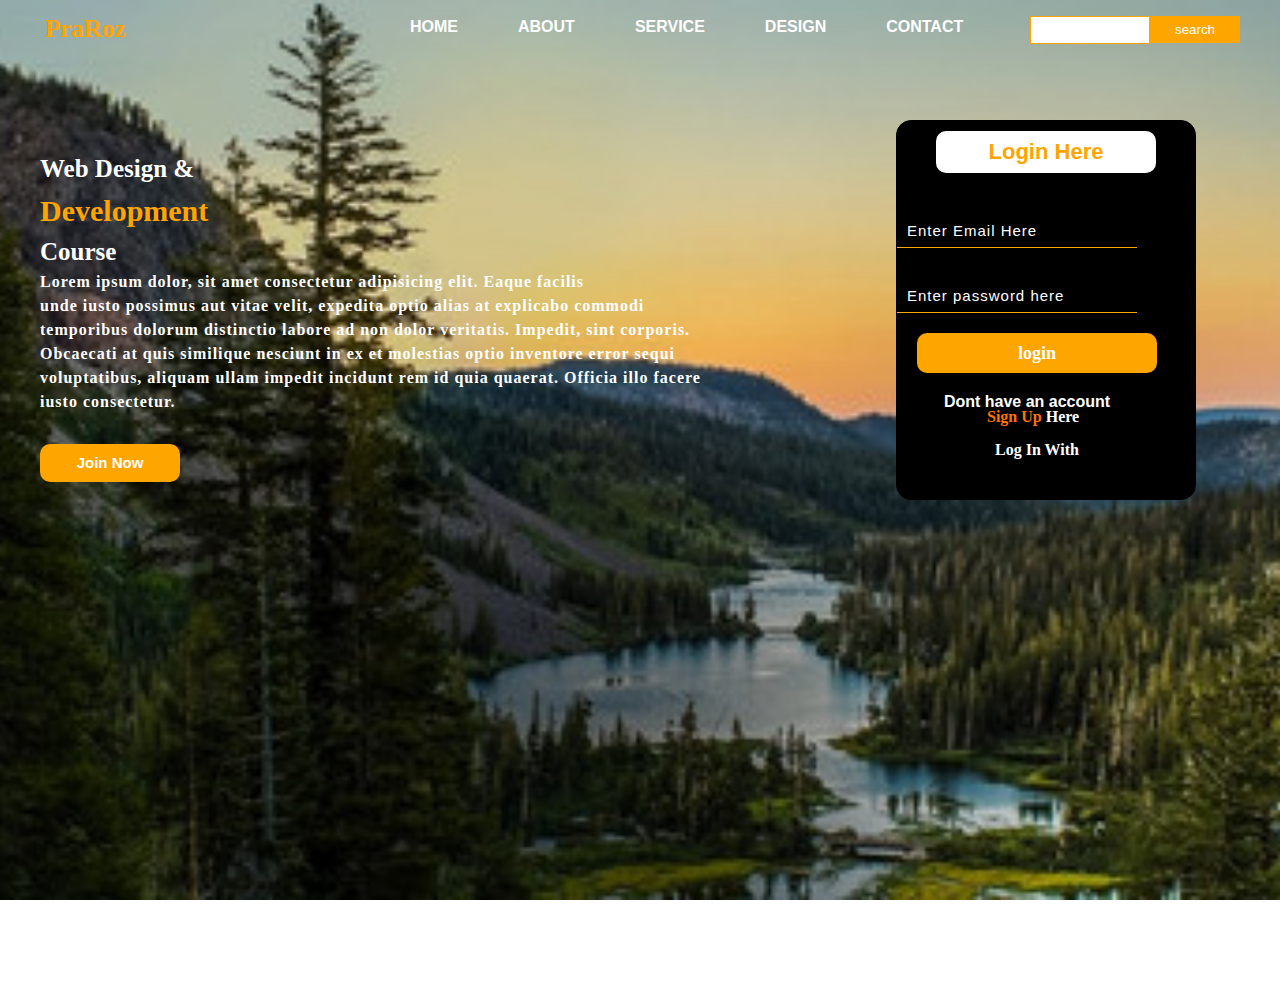
<file: index.html>
<!DOCTYPE html>
<html lang="en">
<head>
    <meta charset="UTF-8">
    <meta http-equiv="X-UA-Compatible" content="IE=edge">
    <meta name="viewport" content="width=device-width, initial-scale=1.0">
    <title>Step By Step Tutorial</title>
    <link rel="stylesheet" href="https://cdnjs.cloudflare.com/ajax/libs/font-awesome/6.1.1/css/all.min.css" integrity="sha512-KfkfwYDsLkIlwQp6LFnl8zNdLGxu9YAA1QvwINks4PhcElQSvqcyVLLD9aMhXd13uQjoXtEKNosOWaZqXgel0g==" crossorigin="anonymous" referrerpolicy="no-referrer" />
    <link rel="stylesheet" href="index1.css">
</head>
<body>
    <div class="container">
        <div class="navbar">
            <div class="icon">
                <h2 class="logo">PraRoz</h2>
            </div>
            
       
        <div class="list">
            <ul>
                <li><a href="">home </a></li>
                <li><a href="">about</a></li>
                <li><a href="">service</a></li>
                <li><a href="">design</a></li>
                <li><a href="">contact</a></li>
            </ul>
        </div>
        <div class="search">
            <input class="sear" type="search" name="search" id="" placeholder="Type To Text">
            <button><a href="">search</a></button>
        </div> 
        </div>
        <section class="main">
            <div class="text"> 
                <h2> web design &  <br><span>development</span> <br> course</h2> 
                <p>  Lorem ipsum dolor, sit amet consectetur adipisicing elit. Eaque facilis <br> unde iusto possimus aut vitae velit, expedita optio alias at explicabo commodi  <br> temporibus dolorum  distinctio labore ad non dolor veritatis.
                    Impedit, sint corporis. <br> Obcaecati at quis similique  nesciunt in  ex et molestias optio inventore error sequi <br>
                    
                    voluptatibus, aliquam ullam impedit incidunt rem id quia quaerat.  Officia illo facere <br> iusto consectetur.
                  
                
                </p>
                <div  class="now"> <a href="">join now</a></div>
               
              
            </div>
       
        <!-- form part -->
        <div class="form">
            <h2>login here</h2>
            <input type="email" name="" id="" placeholder="Enter Email Here">
            <input type="password" name="" id="" placeholder="Enter password here">
             <p class="new"><a href="">login</a></p>
            <p class="link">Dont have an account</p>
            <a href="" class="sign">Sign Up <span>Here</span> </a>
            <p class="liw">Log in with</p>
        
            <div class="icon">
                <a href=""><i class="fa-brands fa-facebook"></i></a>
                <a href=""><i class="fa-brands fa-instagram"></i></a>
                <a href=""><i class="fa-brands fa-github"></i></a>
                <a href=""><i class="fa-brands fa-twitter"></i></a>
                <a href=""><i class="fa-brands fa-telegram"></i></a>
                <a href=""><i class="fa-brands fa-whatsapp"></i></a>



                

            </div>
        </div>
      
        
       
    </section>
   

</div>
</body>
</html>
</file>
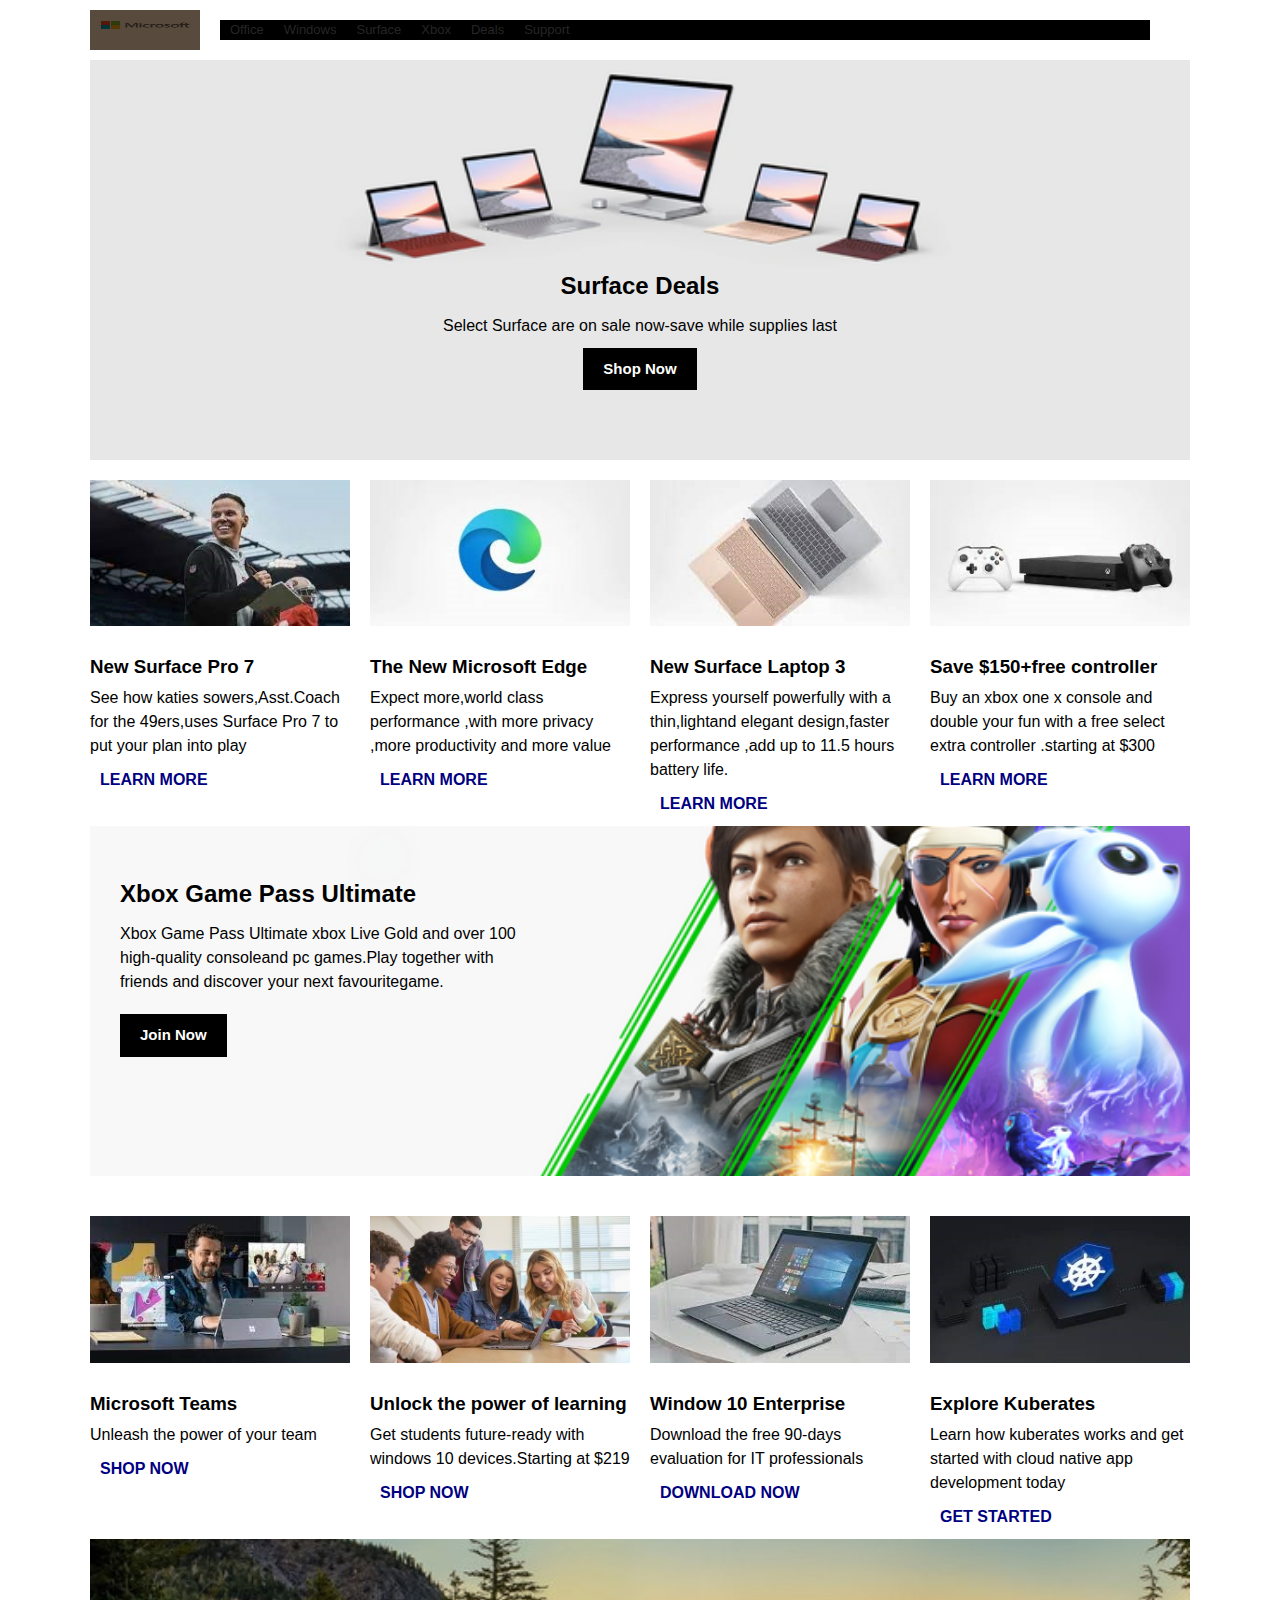
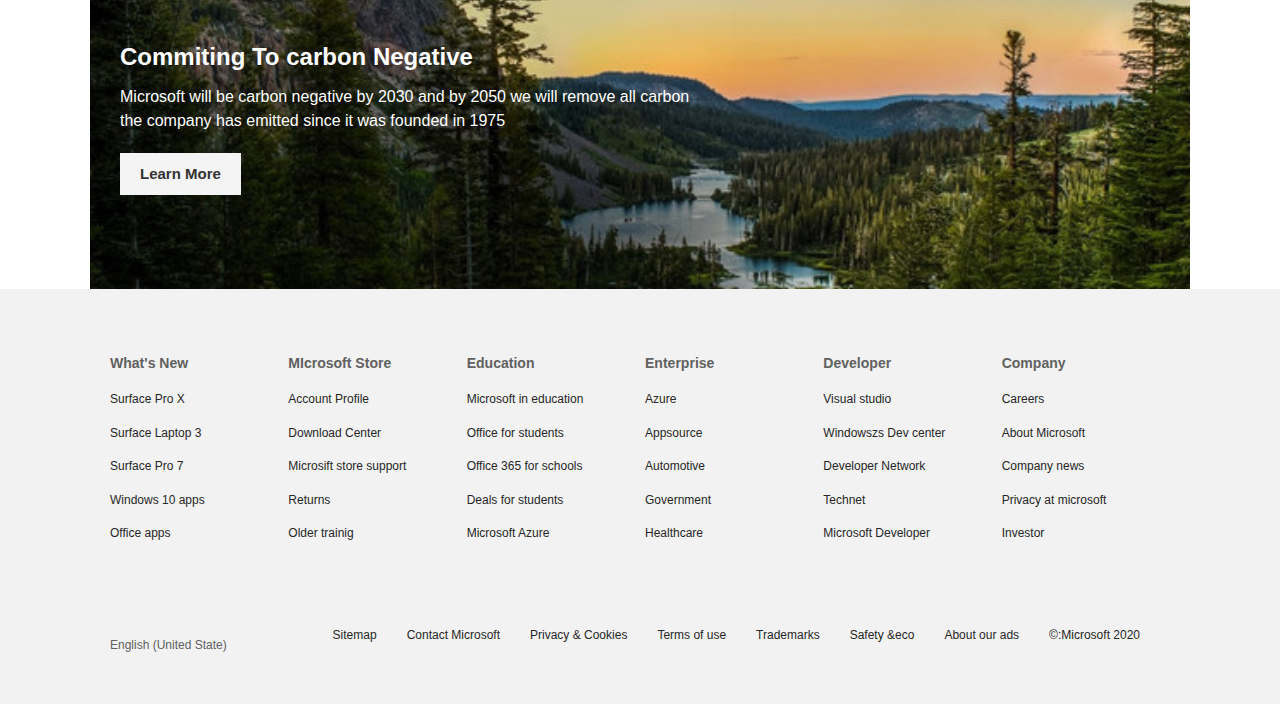
<file: index copy.html>
<!DOCTYPE html>
<html lang="en">
<head>
    <meta charset="UTF-8">
    <meta http-equiv="X-UA-Compatible" content="IE=edge">
    <meta name="viewport" content="width=device-width, initial-scale=1.0">
    <title>Microsoftb Officals homepage</title>
    <link rel="stylesheet" href="https://cdnjs.cloudflare.com/ajax/libs/font-awesome/6.1.1/css/all.min.css" integrity="sha512-KfkfwYDsLkIlwQp6LFnl8zNdLGxu9YAA1QvwINks4PhcElQSvqcyVLLD9aMhXd13uQjoXtEKNosOWaZqXgel0g==" crossorigin="anonymous" referrerpolicy="no-referrer" />
    <link rel="stylesheet" href="style.css">
</head>
<body>
   <div class="container">
       <!-- navbar -->
       <nav class="main-nav">
           <img src="logo.jpg" alt="microsoft" class="logo" >
           <ul class="main-menu">
               <li><a href="#">Office </a></li>
               <li><a href="#"> Windows</a></li>
               <li><a href=""> Surface</a></li>
               <li><a href="">Xbox</a></li>
               <li><a href="">Deals</a></li>
               <li><a href="">Support</a></li>
           </ul>
           <ul class="right-menu">
               <li><a href="#"><i class="fas fa-search"></i></a></li>
               <li><a href="#"><i class="fas fa-shopping-cart"></i></a></li>
           </ul>
           

        </nav>
        <!-- showcase -->
        <header class="showcase">
            <h2>Surface Deals</h2>
            <p>Select Surface are on sale now-save  while supplies last </p>
            <a href="#" class="btn">Shop Now <i class="fas fa-chevron-right" ></i> </a>
        </header>
        <!-- homecard -->
        <section class="home-card">
            <div>
                <img src="download (3).jpg" alt="">
                <h3>New Surface Pro 7</h3>
                <p>See how katies sowers,Asst.Coach for the 49ers,uses Surface Pro 7
                    to put your plan into play
                </p>
                <a href="#">Learn More  <i class="fas fa-chevron-right"></i></a>
            </div>
            <div>
                <img src="download (6).jpg" alt="">
                <h3>The New Microsoft Edge</h3>
                <p>Expect more,world class performance ,with more privacy ,more productivity and more value
                </p>
                <a href="#">Learn More  <i class="fas fa-chevron-right"></i></a>
            </div>
            <div>
                <img src="download (5).jpg" alt="">
                <h3>New Surface Laptop 3</h3>
                <p>Express yourself powerfully with a thin,lightand elegant design,faster performance ,add up to 11.5 hours battery life.
                </p>
                <a href="#">Learn More  <i class="fas fa-chevron-right"></i></a>
            </div>
            <div>
                <img src="download (2).jpg" alt="">
                <h3>Save $150+free controller</h3>
                <p>Buy an xbox one x console and double your fun with a free select extra controller .starting at $300
                </p>
                <a href="#">Learn More  <i class="fas fa-chevron-right"></i></a>
            </div>   
        </section>
        <!-- xbox -->
        <section class="xbox">
            <div class="content">
                <h2>Xbox Game Pass Ultimate</h2>
                <p>Xbox Game Pass Ultimate xbox Live Gold and over 100 high-quality consoleand pc games.Play together with friends and discover your next favouritegame.</p>
                <a href="#" class="btn">Join Now <i class="fas fa-chevron-right"></i>
                    </a>
            </div>
        </section>
        <section class="home-card">
            <div>
                <img src="download (4).jpg" alt="">
                <h3>Microsoft Teams</h3>
                <p>Unleash the power of your team
                </p>
                <a href="#">Shop Now  <i class="fas fa-chevron-right"></i></a>
            </div>
            <div>
                <img src="card6.jpg" alt="">
                <h3>Unlock the power of learning</h3>
                <p>Get students future-ready with windows 10 devices.Starting at $219
                </p>
                <a href="#">Shop Now<i class="fas fa-chevron-right"></i></a>
            </div>
            <div>
                <img src="download (1).jpg" alt="">
                <h3>Window 10 Enterprise</h3>
                <p>Download the free 90-days evaluation for IT professionals
                </p>
                <a href="#">Download Now  <i class="fas fa-chevron-right"></i></a>
            </div>
            <div>
                <img src="blue.jpg" alt="">
                <h3>Explore Kuberates</h3>
                <p>Learn how kuberates works and get started with cloud native app development today
                </p>
                <a href="#">Get Started<i class="fas fa-chevron-right"></i></a>
            </div>
         
        </section>
        <!-- carbon -->
        <section class="carbon dark">
            <div class="content">
                <h2>Commiting To carbon Negative</h2>
                <p>Microsoft will be carbon negative by 2030 and by 2050 we will remove all carbon the company has emitted since it was founded in 1975 </p>
            </div>
            <a href="#" class="btn">Learn More  <i class="fas fa-chevron-right"></i></a>
        </section>
   </div>
   <section class="links">
    <div class="links-inner">
        <ul>
            <li><h3>What's New</h3></li>
            <li><a href="">Surface Pro X</a></li>
            <li><a href="">Surface Laptop 3</a></li>
            <li><a href="">Surface Pro 7</a></li>
            <li><a href="">Windows 10 apps</a></li>
            <li><a href="">Office apps</a></li>
        
        </ul>
        <ul>
            <li><h3>MIcrosoft Store</h3></li>
            <li><a href="">Account Profile</a></li>
            <li><a href="">Download Center</a></li>
            <li><a href="">Microsift store support</a></li>
            <li><a href="">Returns</a></li>
            <li><a href="">Older trainig</a></li>
            
        </ul>
        <ul>
            <li><h3>Education</h3></li>
            <li><a href="">Microsoft in education</a></li>
            <li><a href="">Office for students </a></li>
            <li><a href="">Office 365 for schools</a></li>
            <li><a href="">Deals for students</a></li>
            <li><a href="">Microsoft Azure</a></li>
            
        </ul>
        <ul>
            <li><h3>Enterprise</h3></li>
            <li><a href="">Azure</a></li>
            <li><a href="">Appsource</a></li>
            <li><a href="">Automotive</a></li>
            <li><a href="">Government</a></li>
            <li><a href="">Healthcare</a></li>
           
        </ul>
        <ul>
            <li><h3>Developer</h3></li>
            <li><a href="">Visual studio</a></li>
            <li><a href="">Windowszs Dev center</a></li>
            <li><a href="">Developer Network</a></li>
            <li><a href="">Technet</a></li>
            <li><a href="">Microsoft Developer</a></li>
            
        </ul>
        <ul>
            <li><h3>Company</h3></li>
            <li><a href="">Careers</a></li>
            <li><a href="">About Microsoft</a></li>
            <li><a href="">Company news</a></li>
            <li><a href=""> Privacy at microsoft</a></li>
            <li><a href="">Investor</a></li>
            
        </ul>
    </div>
   </section> 
   <!-- footer -->
   <footer class="footer">
    <div class="footer-inner">
        <div><i class="fas fa-globe fa-2x"></i> English (United State)</div>
        <ul>
            <li><a href="">Sitemap</a></li>
            <li><a href="">Contact Microsoft</a></li>
            <li><a href="">Privacy & Cookies</a></li>
            <li><a href="">Terms of use</a></li>
            <li><a href="">Trademarks</a></li>
            <li><a href="">Safety &eco</a></li>
            <li><a href="">About our ads</a></li>
            <li><a href="">&copy:Microsoft 2020</a></li>
            
     
     
     
    </div>
   </footer>
    
</body>
</html>
</file>
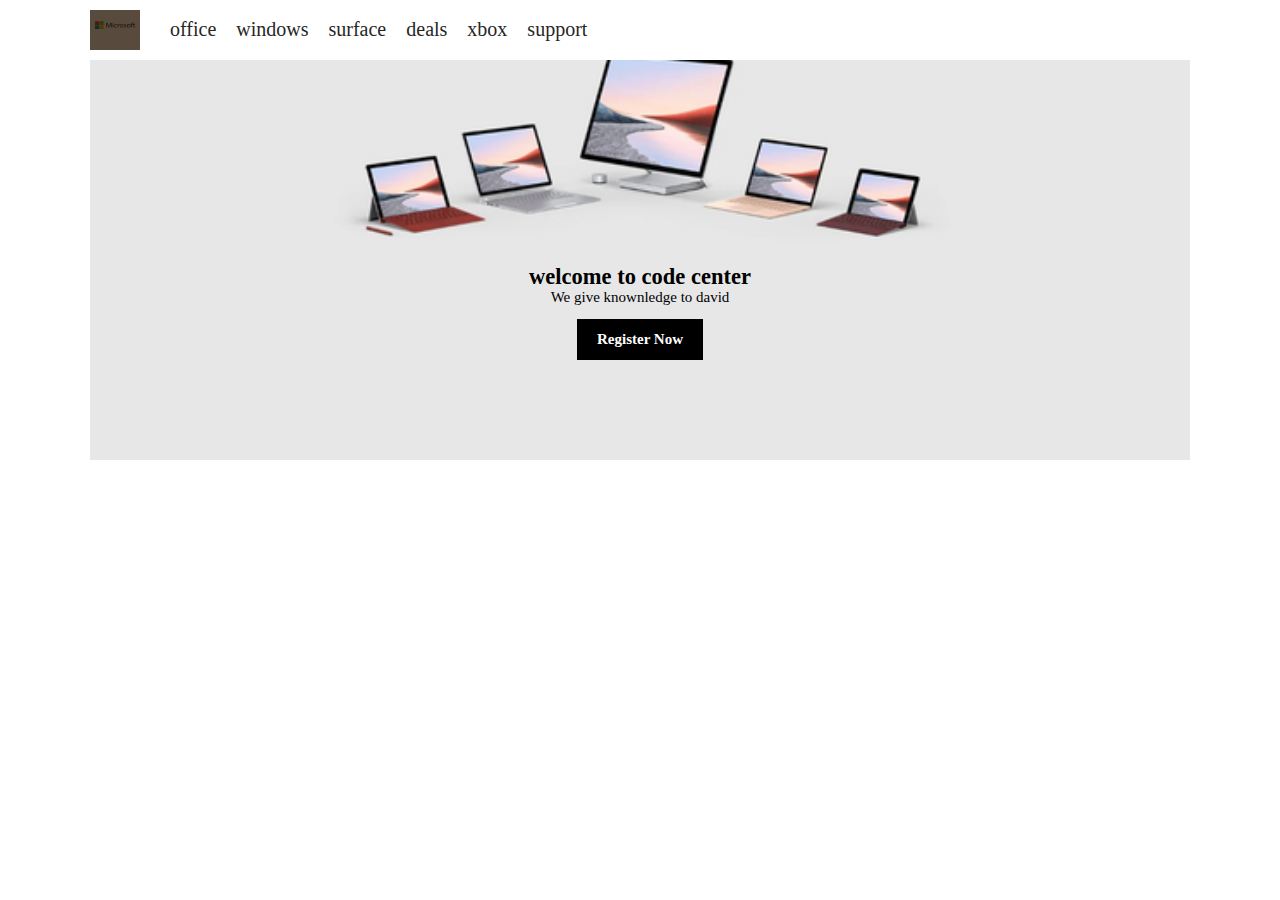
<file: newstuff.html>
<!DOCTYPE html>
<html lang="en">
<head>
    <meta charset="UTF-8">
    <meta http-equiv="X-UA-Compatible" content="IE=edge">
    <meta name="viewport" content="width=device-width, initial-scale=1.0">
    <title>Document</title>
    <link rel="stylesheet" href="https://cdnjs.cloudflare.com/ajax/libs/font-awesome/6.1.1/css/all.min.css" integrity="sha512-KfkfwYDsLkIlwQp6LFnl8zNdLGxu9YAA1QvwINks4PhcElQSvqcyVLLD9aMhXd13uQjoXtEKNosOWaZqXgel0g==" crossorigin="anonymous" referrerpolicy="no-referrer" />
    <link rel="stylesheet" href="media.css">
</head>
<body>
    <div class="container">
        <!-- nav -->
        <nav class="main-nav">
            <img src="logo.jpg" alt="" class="logo">
            <ul class="left-nav">
                <li><a href="">office </a></li>
                <li><a href="">windows</a></li>
                <li><a href="">surface</li>
                <li><a href="">deals</a></li>
                <li><a href="">xbox</a></li>
                <li><a href="">support</a></li>
            </ul>
            <ul class="right-menu">
                <li><a href=""><i class="fas fa-search"></i></a></li>
                <li><a href=""><i class="fas fa-shopping-cart"></i></a></li>
            </ul>
        </nav>
        <!-- showcase -->
        <div class="main">

        <header class="main">
            <h2>welcome to code center</h2>
            <p>We give knownledge to david </p>
            <a href="" class="btn">register now</a>
        </header>
</body>
</html>
</file>
<file: index1.css>
*{
    box-sizing: border-box;
    margin: 0;
    padding: 0;
}
body{
    font-family: 'Times New Roman', Times, serif;
    font-size: 16px;
    font-weight: bold;
    

}
a{
    text-decoration: none;

}
ul{
    list-style: none;
}
.container{
    width: 100%;
    height: 1000px;
    background-image: url("carbon.jpg") ;
    background-attachment: fixed;
    background-position: center;
    background-size: cover;
}
.navbar{
    width: 100%;
    height: 70px;
    margin: auto;
    position:scroll;
   
}
.icon{
    width: 100px;
    height: 70px;
    float: left;
    
}
.logo{
    color:#ffa500;
    padding:0px 30px;
    top: 10px;
    font-weight: bold;
    font-size: 25px;
}
.list{
    width: 200px;
    height: 70px;
    float: left;
 
    
    
  
} 
.list ul {
    display: flex;
    float: left;
    justify-content: center;
    align-items: center;
    /* margin-right:20px; */
    padding: 8px 80px;
    
    
}
 .list ul li{
    padding: 10px 30px;
    font-family: Arial, Helvetica, sans-serif;
    
}
.list ul li a{
    color: #fff;
    text-transform: uppercase;
    font-size: 16px;
    padding-bottom: 5px;

    
    
} 
.list ul li a:hover{color: orange;
    border-bottom: 2px solid black;

} 

 .search{
    float: right;
    padding-top: 16px ;
    width: 250px;
    height: 70;    

} 
.sear{
    color: #fff;
    font-family: 'Times New Roman', Times, serif;
    border: 1px solid orange;
    width: 120px;
    padding: 5px 10px;
    float: left;
}
button{
    border: 1px solid orange;
    padding: 5px 10px;
    background-color: orange;
    width: 90px;
   
}
button a{
    color: #fff;
    
}
.main{
    width: 100%;
    margin-left: 20px;
    float: left;
  
    
}
.text{
    /* width: 100%; */
    font-family: 'Times New Roman', Times, serif;
    padding-left: 20px;
    color: #fff;
    margin-top: 80px;
    position: relative;
  
   
}
.text h2{
    text-transform: capitalize;
   font-size: 25px;
   line-height: 1.5;
}
.text span{
    color: orange;
    font-size: 30px;
}
.text p{
    line-height: 1.5;
    letter-spacing: 1px;
}
.now{
    background-color: orange;
    width: 140px;
    text-align: center;
    position: relative;
    top: 30px;
    border-radius: 10px;
    padding: 10px;  

}

.now a{
    color: #fff;
    text-transform: capitalize;
    font-family: Arial, Helvetica, sans-serif;
    font-size: 15px;
    font-weight: bolder;
 
 
}
.form{
    width: 300px;
    height: 380px;
  background-color: black;
    position: absolute;
    top:120px;
    left: 70%;
    border: 1px solid black;
    border-radius: 15px;
   
}
.form h2{
    width: 220px;
    font-family: Arial, Helvetica, sans-serif ;
    text-align: center;
    text-transform: capitalize;
      /* padding-top: 10px; padding-bottom: 10px;
  */
    color: orange;
    font-size: 22px;
    background-color:#fff;
    border-radius: 10px;
    margin: 10px auto;
    padding: 8px;
  
   
}
.form input{
    width: 240px;
    height: 35px;
    background: transparent;
    border-bottom: 1px solid orange;
    border-top: none;
    border-left: none;
    border-right: none;
    color: #fff;
    font-size: 15px;
    letter-spacing: 1px;
    margin-top: 30px;
    font-family: Arial, Helvetica, sans-serif;
}
.form input:focus{
    outline: none;
}
::placeholder{
    color: #fff;
    font-family: Arial, Helvetica, sans-serif;
    padding-left: 10px;
}
.new{
    width: 240px;
    height: 40px;
    /* margin: 20px auto; */
    /* border: 1px solid orange; */
    font-size: 18px;
    border-radius: 10px;
    margin-top: 20px;
    cursor: pointer;
    margin-left: 20px;
    background-color: orange;
    padding:10px;
    text-align: center;
  

   

}
.new a{
    color: #fff;
}
.new:hover{
    background-color: orangered;
    color:#ff7200;
    
}
.link{
    width: 200px;
    height: 40px;
    color: #fff;
    margin-left: 30px;
    font-family: Arial, Helvetica, sans-serif;
    font-size:medium;
    text-align: center;
    padding-top: 20px;

    
}
.sign{

    position: relative;
    text-align: center;
    width: 200px;
    height: 30px;
    bottom: 5px;
    left: 90px;
    color: #ff7200;
    /* border-bottom: 1px solid orangered; */
    
}
.sign span{
    color: #fff;
}
.liw{
    color: #fff;
    padding-left: 98px;
    position: relative;
    top:10px;
    text-transform: capitalize;
}
.icon{
 width: 300px;
 height: 40px;
 color: #fff;
 border: 1px solid green;
 padding: 15px;
 font-size: 25px;
 padding-left: 25x;
 /* margin-top: 10px; */
 border: none;
}
.icon a{
    padding-left: 15px;
}
.icon a i{
    color: #fff;
}
</file>
<file: style.css>
*{
    margin: 0;
    padding: 0;
    box-sizing: border-box;
}
body{
    font-family: 'Segoe UI', Tahoma, Geneva, Verdana, sans-serif;
    background: #fff;
    color: #000;
    font-size: 16px;
    line-height: 1.5;
}
a{
    color: #262626;
    text-decoration: none;

}
ul{
    list-style: none;
}
.container{
    width: 90%;
    max-width: 1100px;
    margin: auto;
}
/*nav*/
.main-nav{
    display: flex;
    align-items: center;
    height: 60px;
    padding: 20px 0;
    font-size: 13px;
}
.main-nav .logo{
    width: 110px;
    height: 40px;
}
.main-nav ul{
    display: flex;
    background-color: black;
    overflow: hidden;
}
.main-nav ul li{
    padding:0 10px;
}
 ul.main-menu{
    flex: 1;
    margin-left: 20px;
}
.main-nav ul li a{
    padding-bottom: 2px;
}
.main-nav ul li a:hover{
    border-bottom: 2px solid #262626;
}
.btn{
    cursor: pointer;
    display: inline-block;
    border: 0;
    font-weight: bold;
    padding: 10px 20px;
    color: #fff;
    font-size: 15px;
    background: #000;
}
.btn:hover{
    opacity: 0.9;
}
.showcase{
    width: 100%;
    height: 400px;
    background-image: url("slide1.png") ;
    background-position: center;
    background-size: cover;
    background-repeat: no-repeat;
    display: flex;
    flex-direction: column;
    align-items: center;
    justify-content: flex-end;
    padding-bottom: 50px;
    margin-bottom: 20px;
}
.showcase h2,.showcase p{
    margin-bottom: 10px;
}
.showcase .btn{
    margin-bottom: 20px;
}
.home-card{
    display: grid;
    grid-template-columns:repeat(4,1fr);
    gap: 20px;


}
.home-card img{
    width: 100%;
    margin-bottom: 20px;

}
.home-card h3{
    margin-bottom: 5px;
}
.home-card a{
    display: inline-block;
    padding: 10px;
    color: navy;
   text-transform: uppercase;
   font-weight: bold;
}
.home-card a:hover i{
    margin-left: 10px;
}
/*xbox*/
.xbox{
    width: 100%;
    height: 350px;
    background: url("xbox.png") no-repeat center center/cover;
    margin-bottom: 40px;
}
.xbox .content{
    width: 40%;
    padding: 50px 0 0 30px;
}
.xbox p, .carbon p{
    margin: 10px 0 20px;
}
.carbon{
    width: 100%;
    height: 350px;
    background: url("carbon.jpg") no-repeat center center/cover;
}
.carbon .content{
    width: 55%;
    padding: 100px 0 0 30px;
}
.dark{
    color: #fff;
}
.dark .btn{
    background: #f4f4f4;
    color: #333;

}
.carbon a{
    margin:0 0 0 30px ;
}
/*footer*/
.links{
    background: #f2f2f2;
    color: #616161;
    font-size: 12px;
    padding: 35px 0;
   
}
.links .links-inner{
    max-width: 1100px;
    margin: 0 auto;
    padding: 20px;
    display: grid;
    grid-template-columns: repeat(6,1fr);
    gap: 10px;
    align-items: flex-start;
    justify-content: center;
}
.links li{
    line-height: 2.8;

}
/*footer*/
.footer>div{
    margin-bottom: 20px;
    display: flex;
    align-items: center;
}
.footer{
    background: #f2f2f2;
    color: #616161;
    font-size: 12px;
    padding: 20px 0;

}
.footer-inner{
    max-width:1100px ;
    margin: 0 auto;
    padding: 0 20px 0 20px;
    display: flex;
    align-items:center;
    justify-content:space-between;
}
.footer-inner ul{display: flex;
    
    flex-wrap: wrap;
}
.footer-inner li{
    margin-right: 30px;
    margin-bottom: 20px;
    

}
@media(max-width:700px){
    .home-card{
        grid-template-columns: repeat(2,1fr);
    }
    .xbox .content p{
        display: none;
    }
    .xbox .content h2{
        margin-bottom: 20px;
    }
    .carbon .content{
        width: 85%;
    }
    .links .links-inner{
        grid-template-columns: repeat(2,1fr);
    }
}
</file>
<file: media.css>
*{
    box-sizing: border-box;
    margin: 0;
    padding: 0;
}
body{
    font-family: 'Times New Roman', Times, serif;
    background: #ffff;
    color: #000;
    font-size: 15px;
    line-height: 1.5px;
}
a{
    text-decoration: none;
    color: #262626;
}
ul{
    list-style: none;
}
.container{
    width: 90%;
    max-width: 1100px;
    margin: auto;
}
.main-nav .logo{
    width: 50px;
    height: 40px;
}
.main-nav{
   
    display: flex;
    align-items: center;
    height: 60px;
    padding: 20px 0;
    font-size: 20px;
}
.main-nav ul{
    display: flex;
}
.main-nav ul li{
   padding: 0 10px
}
ul.left-nav{
    flex: 1;
    margin-left: 20px;

}
.main-nav ul li a{
    padding-bottom: 5px;
}
.main-nav ul li a:hover{
    border-bottom: 2px solid black;
}
/* showcase */
.main{
    width: 100%;
    height: 400px;
    background: url("slide1.png") no-repeat center center/cover;
    display: flex;
    align-items: center;
    flex-direction: column;
    justify-content: flex-end;
    padding-bottom: 30px;
    margin-bottom: 20px;
    

}
.main h2,.main p{
    margin-bottom: 20px;
}
.btn{
    cursor: pointer;
    font-weight: bold;
    display: inline-block;
    background: #000;
    color: #fff;
    padding: 20px ;
    text-transform: capitalize;
    text-align: center;
    border: none;
}
.btn:hover{
    color: darkcyan;
}
.main .btn{
    margin-bottom: 20px;
}
</file>
